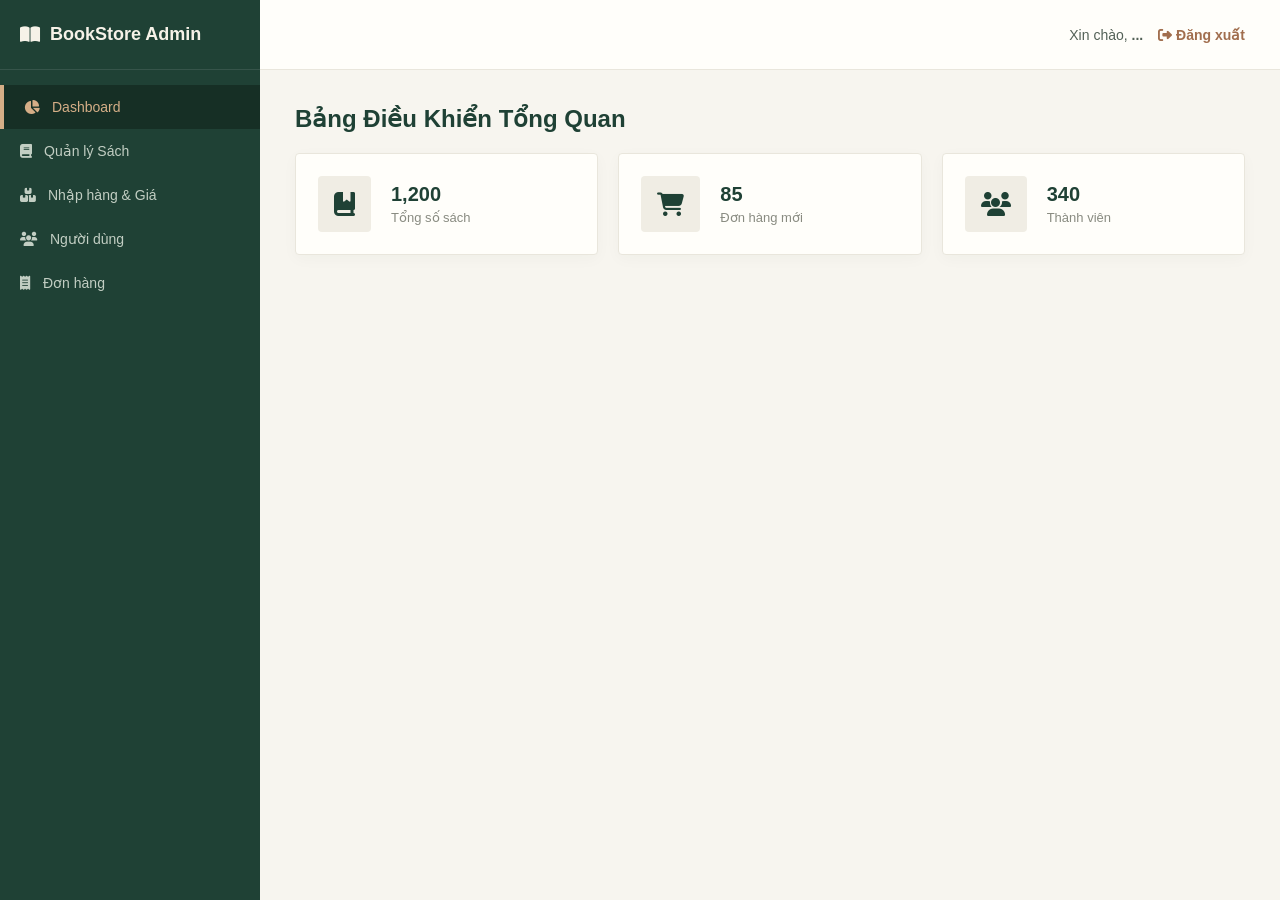
<file: admin/dashboard.html>
<!DOCTYPE html>
<html lang="vi">
<head>
    <meta charset="UTF-8">
    <meta name="viewport" content="width=device-width, initial-scale=1.0">
    <title>Admin Dashboard - Bookstore</title>
    <link rel="stylesheet" href="dashboard.css">
    <link rel="stylesheet" href="https://cdnjs.cloudflare.com/ajax/libs/font-awesome/6.4.0/css/all.min.css">
</head>
<body>
    <div class="admin-wrapper">
        <aside class="sidebar">
            <div class="sidebar-brand">
                <i class="fa-solid fa-book-open"></i>
                <span>BookStore Admin</span>
            </div>
            <ul class="sidebar-menu">
                <li class="active"><a href="dashboard.html"><i class="fa-solid fa-chart-pie"></i> Dashboard</a></li>
                <li><a href="products.html"><i class="fa-solid fa-book"></i> Quản lý Sách</a></li>
                <li><a href="#"><i class="fa-solid fa-boxes-stacked"></i> Nhập hàng & Giá</a></li>
                <li><a href="#"><i class="fa-solid fa-users"></i> Người dùng</a></li>
                <li><a href="#"><i class="fa-solid fa-receipt"></i> Đơn hàng</a></li>
            </ul>
        </aside>

        <div class="main-content">
            <header class="topbar">
                <div class="admin-user">
                    <span>Xin chào, <strong>...</strong></span>
                    <a href="../admin.html" class="btn-logout"><i class="fa-solid fa-right-from-bracket"></i> Đăng xuất</a>
                </div>
            </header>

            <main class="content-body">
                <h1>Bảng Điều Khiển Tổng Quan</h1>
                
                <div class="stats-grid">
                    <div class="stat-card">
                        <i class="fa-solid fa-book-bookmark"></i>
                        <div>
                            <h3>1,200</h3>
                            <p>Tổng số sách</p>
                        </div>
                    </div>
                    <div class="stat-card">
                        <i class="fa-solid fa-cart-shopping"></i>
                        <div>
                            <h3>85</h3>
                            <p>Đơn hàng mới</p>
                        </div>
                    </div>
                    <div class="stat-card">
                        <i class="fa-solid fa-users"></i>
                        <div>
                            <h3>340</h3>
                            <p>Thành viên</p>
                        </div>
                    </div>
                </div>
            </main>
        </div>
    </div>
</body>
</html>
</file>
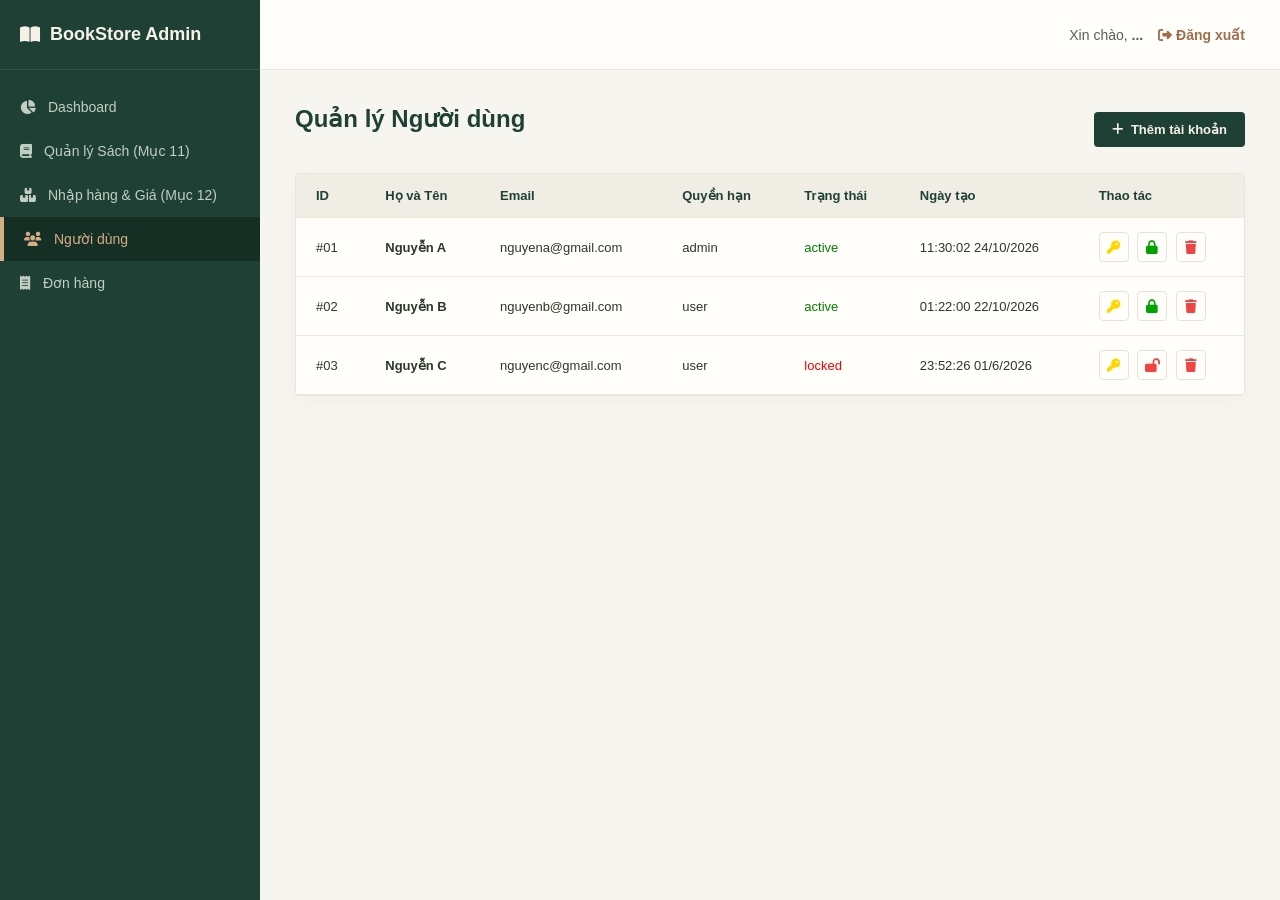
<file: admin/user.html>
<!DOCTYPE html>
<html lang="vi">
<head>
    <meta charset="UTF-8">
    <meta name="viewport" content="width=device-width, initial-scale=1.0">
    <title>Quản lý Người Dùng</title>
    <link rel="stylesheet" href="dashboard.css">
    <link rel="stylesheet" href="user.css">
    <link rel="stylesheet" href="https://cdnjs.cloudflare.com/ajax/libs/font-awesome/6.4.0/css/all.min.css">
</head>
<body>
    <div class="admin-wrapper">
        <aside class="sidebar">
            <div class="sidebar-brand">
                <i class="fa-solid fa-book-open"></i>
                <span>BookStore Admin</span>
            </div>
            <ul class="sidebar-menu">
                <li><a href="dashboard.html"><i class="fa-solid fa-chart-pie"></i> Dashboard</a></li>
                <li><a href="products.html"><i class="fa-solid fa-book"></i> Quản lý Sách (Mục 11)</a></li>
                <li><a href="import.html"><i class="fa-solid fa-boxes-stacked"></i> Nhập hàng & Giá (Mục 12)</a></li>
                <li class="active"><a href="#"><i class="fa-solid fa-users"></i> Người dùng</a></li>
                <li><a href="#"><i class="fa-solid fa-receipt"></i> Đơn hàng</a></li>
            </ul>
        </aside>

        <div class="main-content">
            <header class="topbar">
                <div class="admin-user">
                    <span>Xin chào, <strong>...</strong></span>
                    <a href="../index.html" class="btn-logout"><i class="fa-solid fa-right-from-bracket"></i> Đăng xuất</a>
                </div>
            </header>

            <main class="content-body">
                <div class="page-header-flex">
                    <h1>Quản lý Người dùng</h1>
                    <button class="btn-add"><i class="fa-solid fa-plus"></i> Thêm tài khoản</button>
                </div>

                <div class="table-container">
                    <table class="data-table">
                        <thead>
                            <tr>
                                <th>ID</th>
                                <th>Họ và Tên</th>
                                <th>Email</th>
                                <th>Quyền hạn</th>
                                <th>Trạng thái</th>
                                <th>Ngày tạo</th>
                                <th>Thao tác</th>
                            </tr>
                        </thead>
                        <tbody id="user-tablebody">
                        </tbody>    
                    </table>
                </div>
            </main>
        </div>
    </div>
    <!-- password box khi change passsword -->
    
        <div id="password-modal" class="modal-overlay" style="display:none;">
            <div class="modal-box">
                <div class="modal-main">
                    <h2>Đổi mật khẩu</h2>
                    <p id="modal-username">Username: </p>
                        <!-- input de luu tam ID trong modal box -->
                    <input type="hidden" id="modal-userid">
                    <p id="modal-newpass">Nhập mật khẩu mới: <input id="input-newpassword"></p>
                </div>
                <div class="button-modal">
                    <button class="btn-cancelnewpass" onclick="closeChangePassModal()">Hủy</button>
                    <button class="btn-savenewpass" onclick="saveNewPass()">Lưu</button>
                </div>
            </div>
        </div>
    <script src="user.js"></script>
</body>
</html>
</file>
<file: admin/dashboard.css>
* {
    margin: 0;
    padding: 0;
    box-sizing: border-box;
    font-family: Arial, sans-serif;
}

body {
    background-color: #f7f5ef;
    color: #2c382b;
}

.admin-wrapper {
    display: flex;
    min-height: 100vh;
}

.sidebar {
    width: 260px;
    background-color: #1f4135;
    color: #f6f2e8;
}

.sidebar-brand {
    padding: 24px 20px;
    font-size: 18px;
    font-weight: bold;
    display: flex;
    align-items: center;
    gap: 10px;
    border-bottom: 1px solid rgba(255, 255, 255, 0.1);
    color: #f6f2e8;
}

.sidebar-menu {
    list-style: none;
    padding: 15px 0;
}

.sidebar-menu li a {
    display: flex;
    align-items: center;
    gap: 12px;
    padding: 14px 20px;
    color: #c2cec3;
    text-decoration: none;
    transition: 0.2s;
    font-size: 14px;
}

.sidebar-menu li.active a,
.sidebar-menu li a:hover {
    background-color: #162f25; 
    color: #d5ae87;
    border-left: 4px solid #d5ae87;
}

/* --- PHẦN BÊN PHẢI --- */
.main-content {
    flex: 1;
    display: flex;
    flex-direction: column;
}

.topbar {
    height: 70px;
    background: #fffefa;
    border-bottom: 1px solid #e9e6dc;
    display: flex;
    align-items: center;
    justify-content: flex-end;
    padding: 0 35px;
}

.admin-user {
    display: flex;
    align-items: center;
    gap: 15px;
    font-size: 14px;
    color: #536157;
}

.btn-logout {
    color: #a16e4e;
    text-decoration: none;
    font-weight: 600;
}

.btn-logout:hover {
    text-decoration: underline;
}

.content-body {
    padding: 35px;
}

.content-body h1 {
    font-size: 24px;
    color: #1f4135;
    margin-bottom: 20px;
}

.stats-grid {
    display: grid;
    grid-template-columns: repeat(auto-fit, minmax(220px, 1fr));
    gap: 20px;
}

.stat-card {
    background: #fffefa;
    padding: 22px;
    border-radius: 4px;
    border: 1px solid #e9e6dc;
    display: flex;
    align-items: center;
    gap: 20px;
    box-shadow: 0 4px 15px rgba(44, 56, 43, 0.03);
}

.stat-card i {
    font-size: 24px;
    color: #1f4135;
    background: #f0ede4;
    padding: 16px;
    border-radius: 4px;
}

.stat-card h3 {
    font-size: 20px;
    color: #1f4135;
    margin-bottom: 4px;
}

.stat-card p {
    color: #898b81;
    font-size: 13px;
}

/*css cua trang quan li san pham*/
.page-header-flex {
    display: flex;
    justify-content: space-between;
    align-items: center;
    margin-bottom: 20px;
}

.btn-add {
    background-color: #1f4135;
    color: #f6f2e8;
    border: none;
    padding: 10px 18px;
    border-radius: 4px;
    font-size: 13px;
    font-weight: 600;
    cursor: pointer;
    display: flex;
    align-items: center;
    gap: 8px;
    transition: 0.2s;
}

.btn-add:hover {
    background-color: #162f25;
}

.table-container {
    background: #fffefa;
    border: 1px solid #e9e6dc;
    border-radius: 4px;
    box-shadow: 0 4px 15px rgba(44, 56, 43, 0.03);
    overflow-x: auto;
}

.data-table {
    width: 100%;
    border-collapse: collapse;
    text-align: left;
    font-size: 13px;
}

.data-table th, 
.data-table td {
    padding: 14px 20px;
    border-bottom: 1px solid #e9e6dc;
}

.data-table th {
    background-color: #f0ede4;
    color: #1f4135;
    font-weight: 700;
}

.data-table tr:hover {
    background-color: #faf9f4;
}

.table-img {
    width: 35px;
    height: 35px;
    object-fit: cover;
    border-radius: 3px;
    border: 1px solid #e9e6dc;
}

/*giao dien nut thao tac*/
.btn-action {
    background: transparent;
    border: 1px solid #e5e3da;
    width: 30px;
    height: 30px;
    border-radius: 4px;
    cursor: pointer;
    transition: 0.2s;
}

.btn-edit {
    color: #3b82f6;
}

.btn-edit:hover {
    background: #eff6ff;
    border-color: #3b82f6;
}

.btn-delete {
    color: #ef4444;
    margin-left: 5px;
}

.btn-delete:hover {
    background: #fef2f2;
    border-color: #ef4444;
}
</file>
<file: admin/user.css>
.btn-delete {
    color: #ef4444;
    margin-left: 5px;
}

.btn-delete:hover {
    background: #fef2f2;
    border-color: #ef4444;
}

.btn-resetpass{
    color:#FFD700;
}

.btn-resetpass:hover{
    background:#FFFFF0;
    border-color:#FFD700;
}

.btn-lock {
    color: #00A300;
    margin-left: 5px;
}

.btn-lock:hover {
    background: #E6FFE6;
    border-color: #00A300;
}

.btn-unlock {
    color: #ef4444;
    margin-left: 5px;
}

.btn-unlock:hover {
    background: #fef2f2;
    border-color: #ef4444;
}
/* modal box*/
.modal-overlay{
    position:fixed;
    top:0px;
    left:0px;
    width:100vw;
    height:100vh;
    background: rgba(0, 0, 0, 0.3);
    display:flex;
    justify-content:center;
    align-items:center;

    z-index:9999;
}
.modal-overlay:hover{
    background:rgba(0,0,0,0.6);
    transition: 0.3s;
}
.modal-box {
    background: #ffffff; /* Màu nền trắng sáng */
    padding: 24px;
    border-radius: 10px;
    width: 380px; /* Cố định chiều rộng để hộp không bị co rúm */
    box-shadow: 0 10px 25px rgba(0, 0, 0, 0.25); /* Đổ bóng tạo chiều sâu */
}


.modal-main h2 {
    color: #1f4135; 
    font-size: 18px;
    margin-bottom: 15px;
    border-bottom: 2px solid #eef0ea;
    padding-bottom: 8px;
}

.modal-main p {
    font-size: 14px;
    color: #333;
    margin-bottom: 12px;
}


#modal-newpass {
    display: flex;
    flex-direction: column;
    gap: 6px;
    font-weight: bold;
}

#input-newpassword {
    width: 100%;
    padding: 9px 12px;
    border: 1px solid #ccc;
    border-radius: 6px;
    font-size: 14px;
    outline: none;
    font-weight: normal;
}

#input-newpassword:focus {
    border-color: #1f4135;
}

.button-modal {
    display: flex;
    justify-content: flex-end; 
    gap: 10px; 
    margin-top: 15px;
}

.btn-cancelnewpass {
    padding: 8px 16px;
    background: #e5e7eb;
    color: #374151;
    border: none;
    border-radius: 6px;
    cursor: pointer;
    font-weight: 500;
}

.btn-cancelnewpass:hover {
    background: #d1d5db;
}

.btn-savenewpass {
    padding: 8px 16px;
    background: #1f4135; 
    color: white;
    border: none;
    border-radius: 6px;
    cursor: pointer;
    font-weight: 500;
}

.btn-savenewpass:hover {
    background: #285445;
}
</file>
